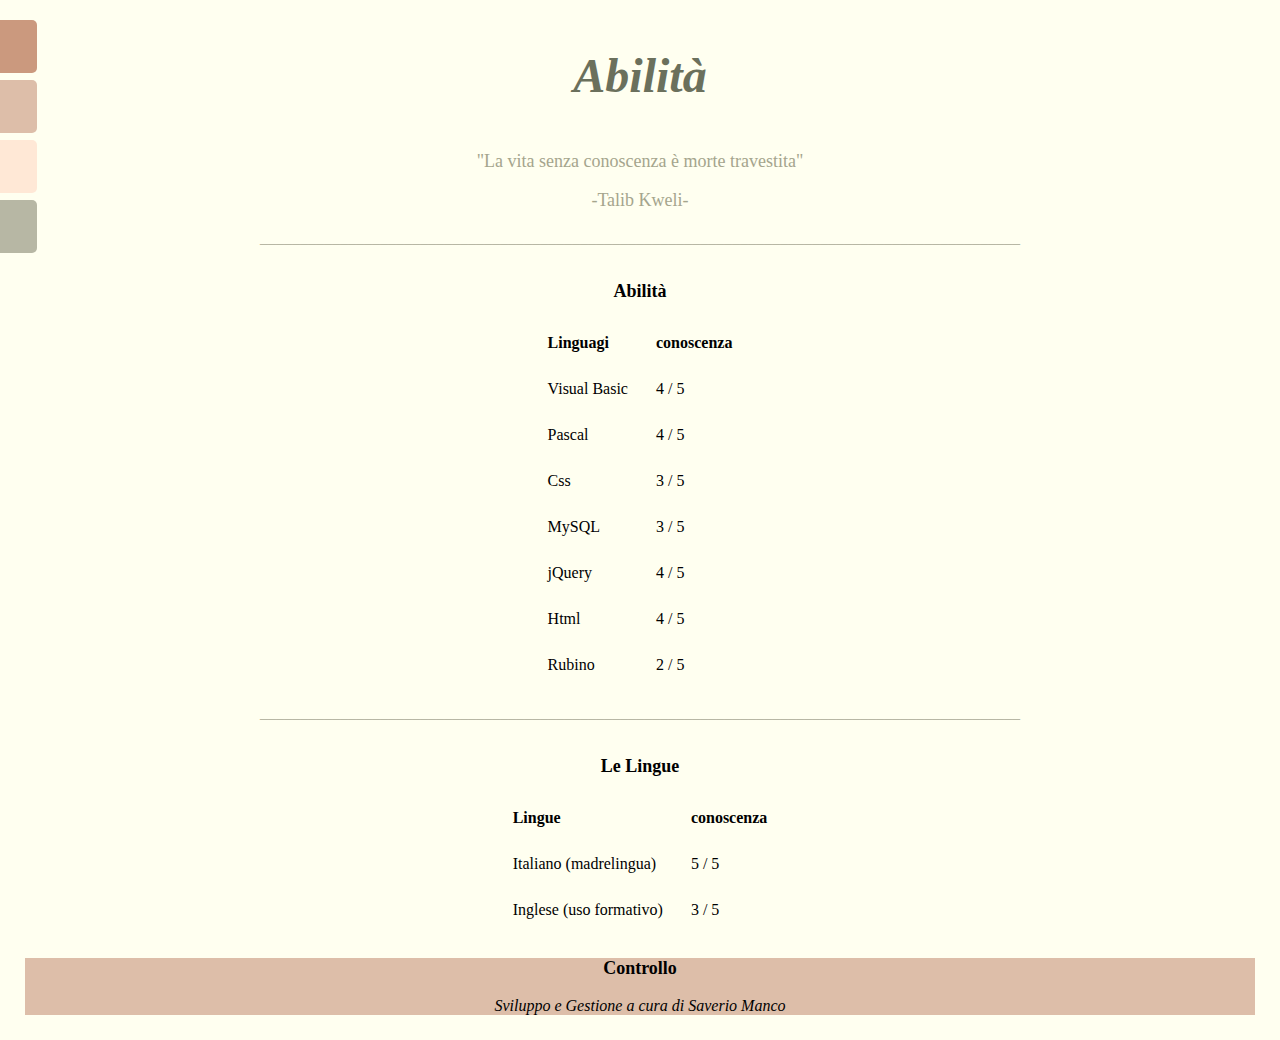
<file: Abilità.html>
<!DOCTYPE html>
<html>
     <head>

         <title>Abilità</title>
         <link rel="icon" type="image/x-icon" href="./favicon.ico">
         <link rel="stylesheet" href="aspetto visivo.css">
         <meta name="viewport" content="width=device-width, initial-scale=1.0">

     </head>
         <body>

             <main>
                 <div>

                       <!--prima parte della pagina abilità-->
                       <font size = "5"><h1><i><p align = center >Abilità</p></h1></i></font>
                       <font size = "4"><i1><p align = center >"La vita senza conoscenza è morte travestita"</p></i1></font>
                       <font size = "4"><i1><p align = center >-Talib Kweli-</p></i1></font>
                       <i2><p align = center>_______________________________________________________________________________________________</p></i2>
               
                 </div>

                 <div id="mySidenav" class="sidenav">  <!--pulasanti di navigazione laterali-->
                     <a href = "./index.html" id = "home">home</a>
                     <a href = "./Esperienze.html" id = "experience">Esperienze</a>
                     <a href="./Abilità.html" id="ability">Abilità</a>
                     <a href="./contatti.html" id="contact">Contatti</a>
                 </div>
             </main>     

             <main>

                 <table align= center>
                         <caption>
                             <font size = "4"><p align = center ><b>Abilità</b></p></font>
                         </caption>
                         <tbody>
                            <!--parte abilità linguaggi-->
                             <tr><td><b>Linguagi</b></td><th>conoscenza</th></tr>
                             <tr><td>Visual Basic</td><td>4 / 5</td></tr>
                             <tr><td>Pascal</td><td>4 / 5</td></tr>
                             <tr><td>Css</td><td>3 / 5</td></tr>
                             <tr><td>MySQL</td><td>3 / 5</td></tr>
                             <tr><td>jQuery</td><td>4 / 5</td></tr>
                             <tr><td>Html</td><td>4 / 5</td></tr>
                             <tr><td>Rubino</td><td>2 / 5</td></tr>

                         </tbody>
                 </table>

             </main>
   
             <div> <!--divisore-->
                 <i2><p align = center>_______________________________________________________________________________________________</p></i2>
             </div>
   
             <main>

                 <table align= center>
                      <caption>
                             <font size = "4"><p align = center ><b>Le Lingue</b></p></font>
                      </caption>
                      <tbody>
                             <!--parte abilità lingue-->
                             <tr><td><b>Lingue</b></td><th>conoscenza</td></tr>
                             <tr><td>Italiano (madrelingua)</td><td>5 / 5</td></tr>
                             <tr><td>Inglese (uso formativo)</td><td>3 / 5</td></tr>

                      </tbody>
                 </table>
             </main>
             
             <footer id="col-33"> <!--parte (uguale per tutte le pagine) di controllo-->
                 </div>

                    <font size = "4"><b><p align = center>Controllo</p></b></font>
                    <font size = "3"><I><p align = center >Sviluppo e Gestione a cura di Saverio Manco </p></I></font>

                 </div>
             </footer>

        </body>
</html>
</file>
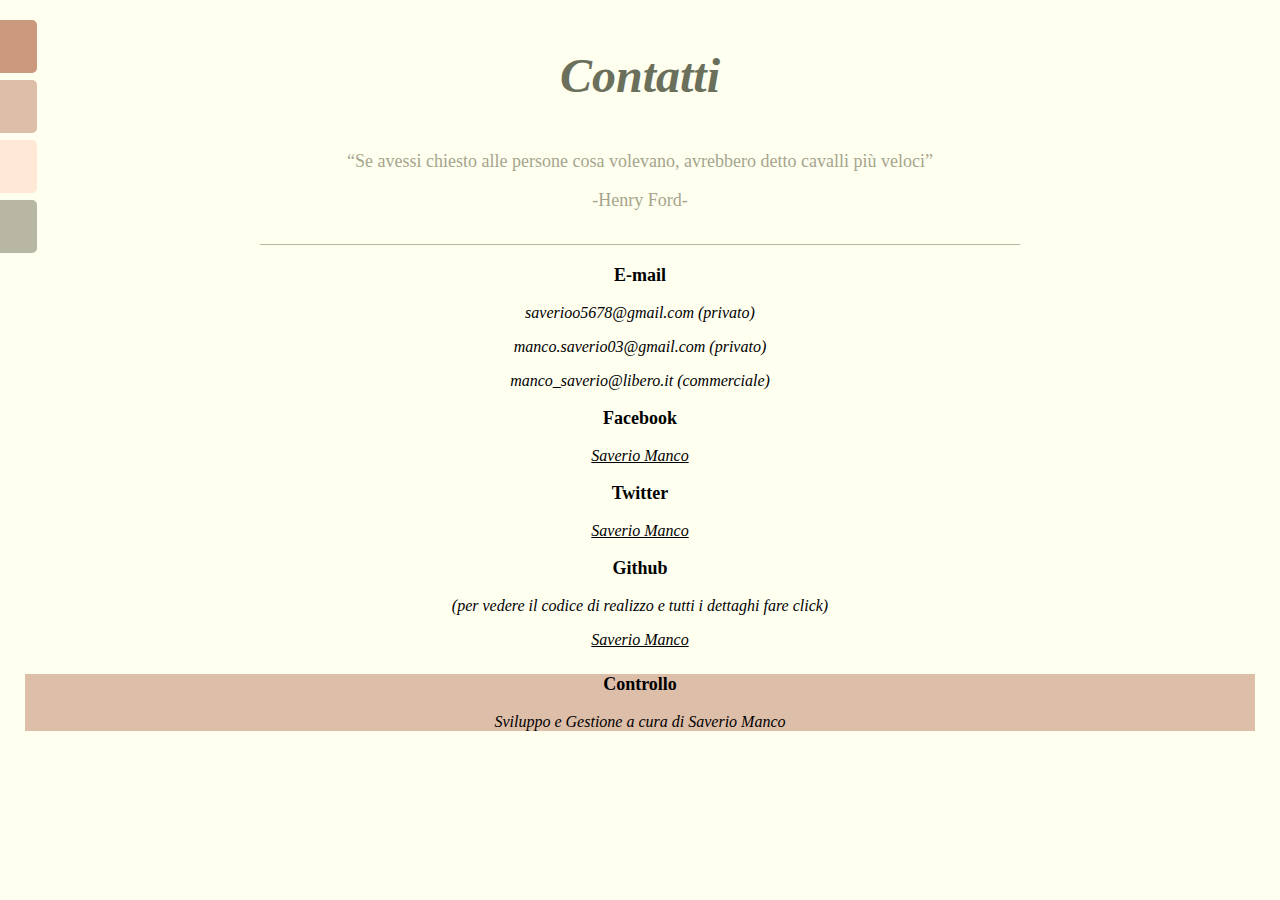
<file: contatti.html>
<!DOCTYPE html>
<html>
    <head>

        <title>contatti</title>
        <link rel="icon" type="image/x-icon" href="./favicon.ico">
        <link rel="stylesheet" href="aspetto visivo.css">
        <meta name="viewport" content="width=device-width, initial-scale=1.0">

    </head>
    <body>

        <main>
            <div>  <!--parte iniziale della pagina contatti-->
                  <font size = "5"><h1><i><p align = center >Contatti</p></h1></i></font>
                  <font size = "4"><i1><p align = center >“Se avessi chiesto alle persone cosa volevano, avrebbero detto cavalli più veloci”</p></i1></font>
                  <font size = "4"><i1><p align = center >-Henry Ford-</p></i1></font>
                  <i2><p align = center>_______________________________________________________________________________________________</p></i2>
            </div>

            <div id="mySidenav" class="sidenav">  <!--pulasanti di navigazione laterali-->
                 <a href = "./index.html" id = "home">home</a>
                 <a href = "./Esperienze.html" id = "experience">Esperienze</a>
                 <a href="./Abilità.html" id="ability">Abilità</a>
                 <a href="./contatti.html" id="contact">Contatti</a>
            </div>

        </main>    


        <main>
            <div> 
                 <!--parte contatti email-->
                 <font size = "4"><b><p align = center>E-mail </p></b></font>
                 <font size = "3"><I><p align = center>saverioo5678@gmail.com (privato)</p></I></font>
                 <font size = "3"><I><p align = center>manco.saverio03@gmail.com (privato)</p></I></font>
                 <font size = "3"><I><p align = center>manco_saverio@libero.it (commerciale)</p></I></font>

                 <!--pare contatti facebook -->
                 <font size = "4"><b><p align = center>Facebook</p></b></font>
                 <font size = "3"><I><p align = center> <a href=" https://www.facebook.com/saverio.manco.9/ ">Saverio Manco</a></p></I></font>

                 <!--parte contatti twitter-->
                 <font size = "4"><b><p align = center> Twitter</p></b></font>
                 <font size = "3"><I><p align = center> <a href="https://twitter.com/saverio32861878">Saverio Manco</a></p></I></font>
                 
                  <!--parte contatti github-->
                 <font size = "4"><b><p align = center>Github</p></b></font>
                 <font size = "3"><I><p align = center>(per vedere il codice di realizzo e tutti i dettaghi fare click)</p></I></font>
                 <font size = "3"><I><p align = center> <a href="https://github.com/Saveeman">Saverio Manco</a></p></I></font>
                 
            </div>
       </main>

        <footer id="col-33">  <!--parte (uguale per tutte le pagine) di controllo-->
             </div>
                 <font size = "4"><b><p align = center>Controllo </p></b></font>
                 <font size = "3"><I><p align = center >Sviluppo e Gestione a cura di Saverio Manco </p></I></font>
             </div>
        </footer>


    </body>
</html>
</file>
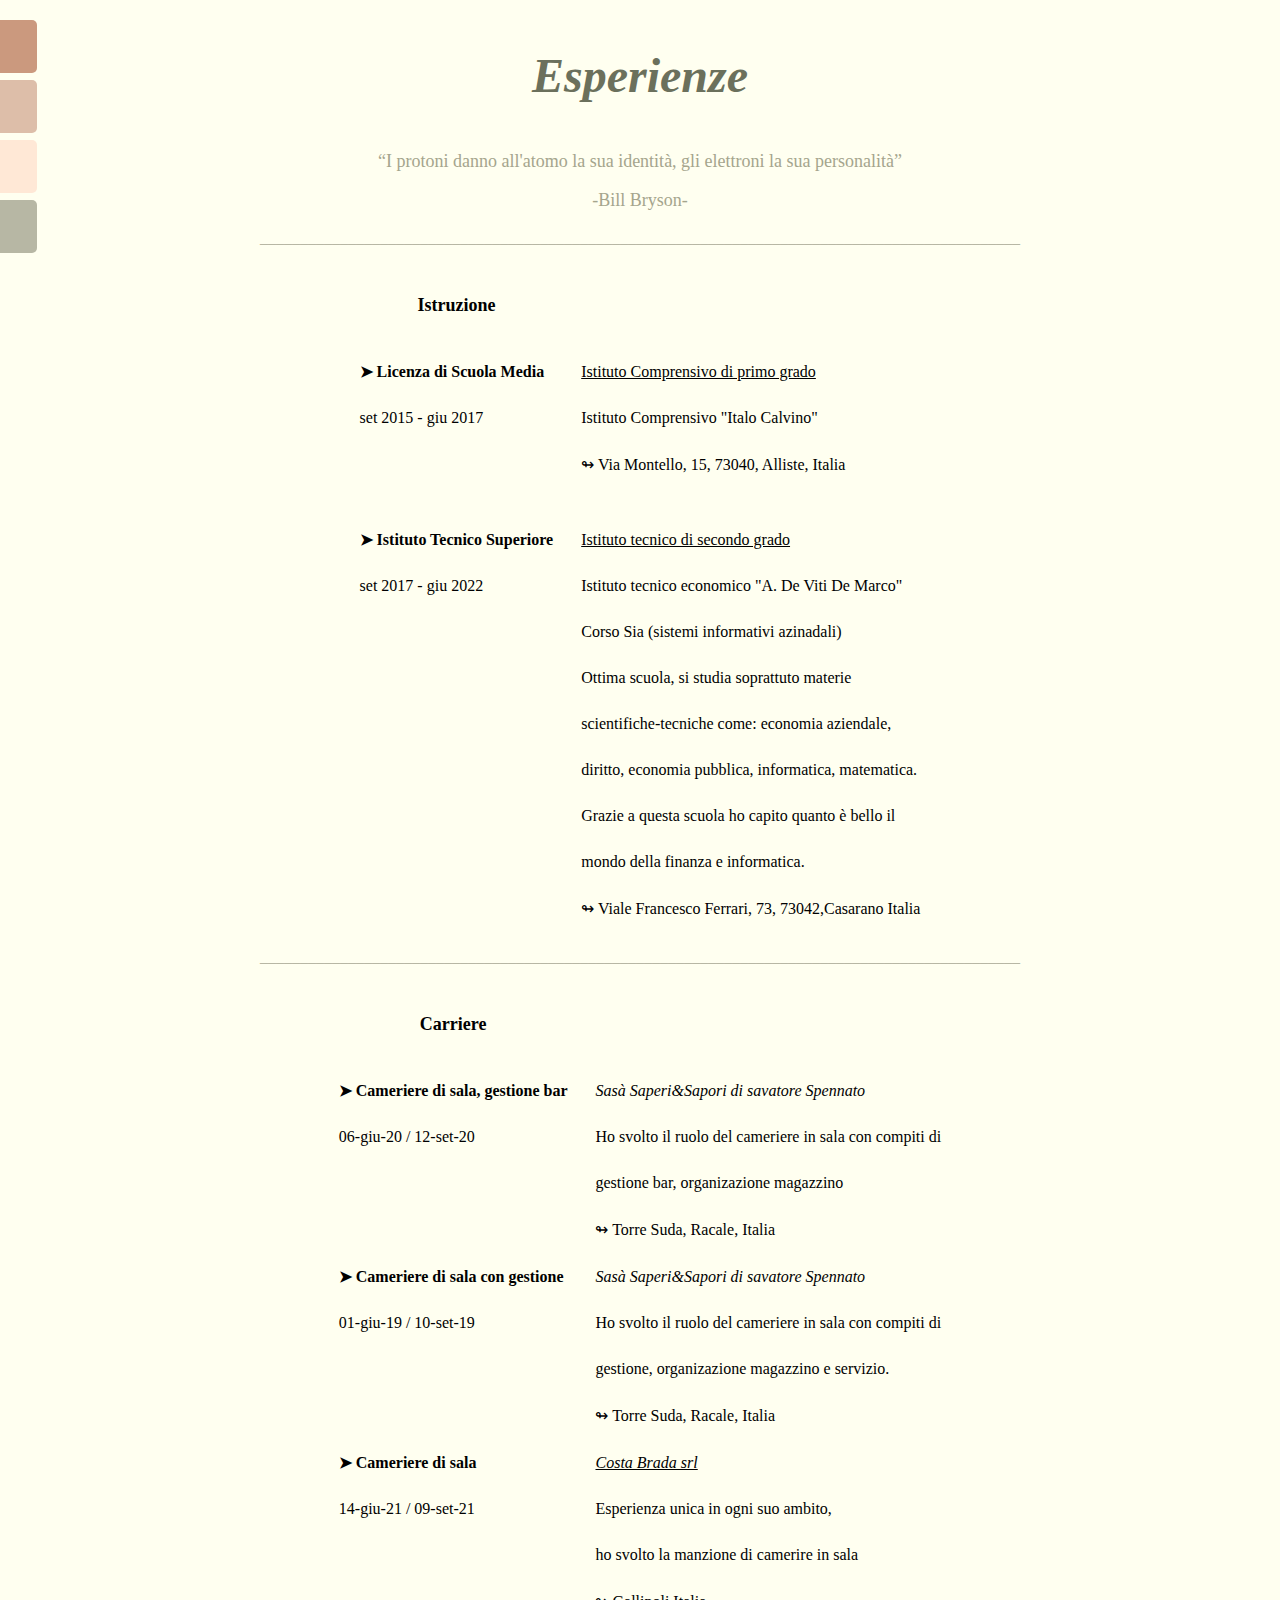
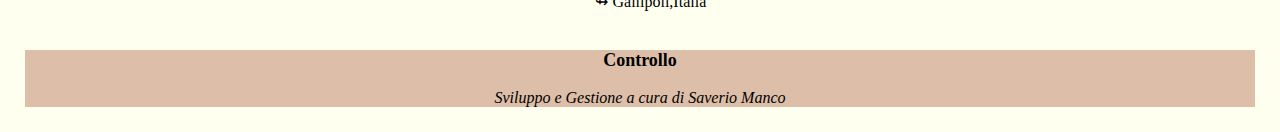
<file: Esperienze.html>
<!DOCTYPE html>
<html>
     <head>

         <title>Esperienze</title>
         <link rel="icon" type="image/x-icon" href="C:\Users\saver\OneDrive\Desktop\programmazione\HTML\sito personale\favicon.ico">
         <link rel="stylesheet" href="aspetto visivo.css">

    </head>
     <body>

         <main>   

             <div>
                 <!--prima parte della pagina esperienze -->
                 <font size = "5"><h1><i><p align = center >Esperienze</p></h1></i></font>
                 <font size = "4"><i1><p align = center >“I protoni danno all'atomo la sua identità, gli elettroni la sua personalità”</p></i1></font>
                 <font size = "4"><i1><p align = center >-Bill Bryson-</p></i1></font>
                 <i2><p align = center>_______________________________________________________________________________________________</p></i2>

             </div>

         </main>

         <main>   

             <div id="mySidenav" class="sidenav">  <!--pulasanti di navigazione laterali-->
                <a href = "./index.html" id = "home">home</a>
                 <a href = "./Esperienze.html" id = "experience">Esperienze</a>
                 <a href="./Abilità.html" id="ability">Abilità</a>
                 <a href="./contatti.html" id="contact">Contatti</a>
             </div>

         </main>

         <main>

              <table align = center>
                  <caption>
                        <tr><td><font size = "4"><p align = center ><b>Istruzione</b></p></font></td></tr>
                  </caption>
                  <tbody>
                         <!--parte esperienze istruzioni, licenza media-->
                         <tr><td><b>➤ Licenza di Scuola Media</b></td><td><a href="https://www.comprensivoalliste.edu.it/">Istituto Comprensivo di primo grado</a></td></tr>
                         <tr><td>set 2015 - giu 2017</td><td>Istituto Comprensivo "Italo Calvino"  </td></tr>
                         <tr><td></td><td> ↬ Via Montello, 15, 73040, Alliste, Italia </td></tr>
                         <tr><td></td><td></td></tr>

                         <!--parte esperienze istruzioni, tecnico superiore-->
                         <tr><td><b>➤ Istituto Tecnico Superiore</b></td><td><a href="https://www.iissdevitidemarco.edu.it/">Istituto tecnico di secondo grado </a></td></tr>
                         <tr><td> set 2017 - giu 2022 </td><td>  Istituto tecnico economico "A. De Viti De Marco"</td></tr>
                         <tr><td></td><td> Corso Sia (sistemi informativi azinadali)</td></tr>
                         <tr><td></td><td>Ottima scuola, si studia soprattuto materie</td></tr>
                         <tr><td></td><td>scientifiche-tecniche come: economia aziendale, </td></tr>
                         <tr><td></td><td>diritto, economia pubblica, informatica, matematica. </td></tr>
                         <tr><td></td><td>Grazie a questa scuola ho capito quanto è bello il </td></tr>
                         <tr><td></td><td>mondo della finanza e informatica.  </td></tr>
                         <tr><td></td><td>↬ Viale Francesco Ferrari, 73, 73042,Casarano Italia </td></tr>

                  </tbody>
             </table>
         </main>

         <div>  <!--divisore-->
                 <i2><p align = center>_______________________________________________________________________________________________</p></i2>
         </div>

         <main>

             <table align = center>
                <caption>
                    <tr><td><font size = "4"><p align = center ><b>Carriere </b></p></font></td></tr>
                </caption>
                   <tbody>
                           <!--parte carriera Sasà-->
                           <tr><td><b>➤ Cameriere di sala, gestione bar </td><td><i> Sasà Saperi&Sapori di savatore Spennato</i></td></tr>
                           <tr><td>06-giu-20 / 12-set-20</td><td>Ho svolto il ruolo del cameriere in sala con compiti di</td></tr>
                           <tr><td></td><td>gestione bar, organizazione magazzino</td></tr>
                           <tr><td></td><td>↬ Torre Suda, Racale, Italia</td></tr>

                           <!--parte carriera Sasà-->
                           <tr><td><b>➤ Cameriere di sala con gestione</b></td><td><i> Sasà Saperi&Sapori di savatore Spennato</i></td></tr>
                           <tr><td>01-giu-19 / 10-set-19</td><td>Ho svolto il ruolo del cameriere in sala con compiti di</td></tr>
                           <tr><td></td><td>gestione, organizazione magazzino e servizio.</td></tr>
                           <tr><td></td><td>↬ Torre Suda, Racale, Italia</td></tr>

                           <!--parte carriera costa brada-->
                           <tr><td><b>➤ Cameriere di sala</b></td><td><i><a href="https://www.grandhotelcostabrada.it/">Costa Brada srl</a></i></td></tr>
                           <tr><td>14-giu-21 / 09-set-21</td><td>Esperienza unica in ogni suo ambito,</td></tr>
                           <tr><td></td><td>ho svolto la manzione di camerire in sala</td></tr>
                           <tr><td></td><td>↬ Gallipoli,Italia</td></tr>
                  </table>

         </main>
         
         <footer id="col-33">  <!--parte (uguale per tutte le pagine) di controllo-->
             </div>

                 <font size = "4"><b><p align = center>Controllo</p></b></font>
                 <font size = "3"><I><p align = center >Sviluppo e Gestione a cura di Saverio Manco </p></I></font>

             </div>
         </footer>

     </body>
</html>
</file>
<file: aspetto visivo.css>
body,
html{padding: 0;margin: 0;}

/*sfondo delle varie pagine*/
body{background: #FFFFF0  } 

/*colore parola profilo*/
h1{color: #6B705C;}

/*colore parola Curriculum interattivo, pagina sito personale e Home*/
i1{color: #a5a58d ;}

/*colore linea */
i2{color: #b7b7a4 ;}

/*colore frase-link (comprende tutti i link) */
a{color: black;}

/*gestiione pulsanti di navigazione laterali*/
#mySidenav a {
    position: absolute;  /* posizionamento rispetto alla finestra del browser */
    left: -103px;   /* posizionamento menu fuori dallo schermo */
    transition: 0.3s;   /* transizione al passaggio del mause */
    padding: 15px;   /* 15px imbbottitura */
    width: 110px;   /* impostazione della lunghezza */
    text-decoration: none;  /* rimozione sottolineatura */
    font-size: 20px;  /* dimenzione del carattere */
    color: white;   /* colore testo */
    border-radius: 0 5px 5px 0;  /*Angoli arrotondati in alto a destra e in basso a destra*/
  }
  
  #mySidenav a:hover {
    left: 0;  /*Al passaggio del mouse, fai apparire gli elementi come dovrebbero*/
  }
  
  /* vari colori dei button */
  #home {
    top: 20px;
    background-color: #cb997e;  /* ottone antico*/
  }
  
  #experience {
    top: 80px;
    background-color: #ddbea9;   /*sabbia del deserto*/
  }
  
  #ability {
    top: 140px;
    background-color: #ffe8d6;   /*champagne rosa*/
  }
  
  #contact {
    top: 200px;
    background-color: #b7b7a4;   /*griggio cenere*/
  }

/*foto con bordo,paggina sito personale e home*/
.foto1{border: 3px solid #ddbea9;}

/*gestione footer,tutte le pagine*/
#col-33{
    border: 4px ;margin: 25px;
  }
  footer{color: black;}
  footer {background: #ddbea9 ;}

/*gestione, pagina esperienze e abilità*/
table {
   border-collapse:collapse
  }
  td, th {
   padding:14px;
  }
</file>
